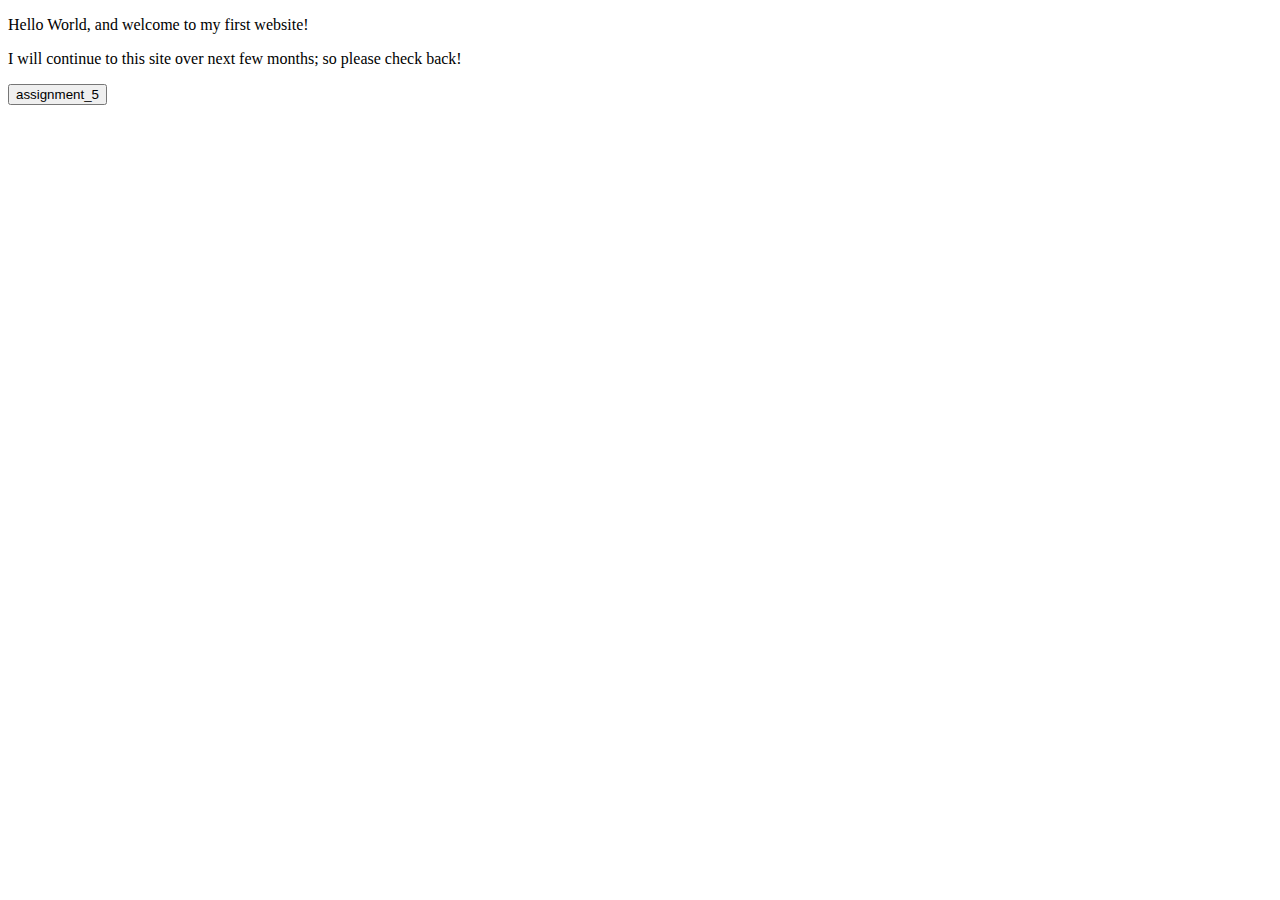
<file: index.html>
<!DOCTYPE html>
<html lang="en">
    <head>
        <meta charset="utf-8">
        <meta name="viewport" content="width=device-width, initial-scale=1.0">
        <title>Begz Erdenebat / Web developer</title>
    </head>
    <body>
       <p>Hello World, and welcome to my first website!</p>
       <p> I will continue to this site over next few months; so please check back!  </p>
       <button href="/wanted-poster/"> assignment_5</button>
    </body>
</html>
</file>
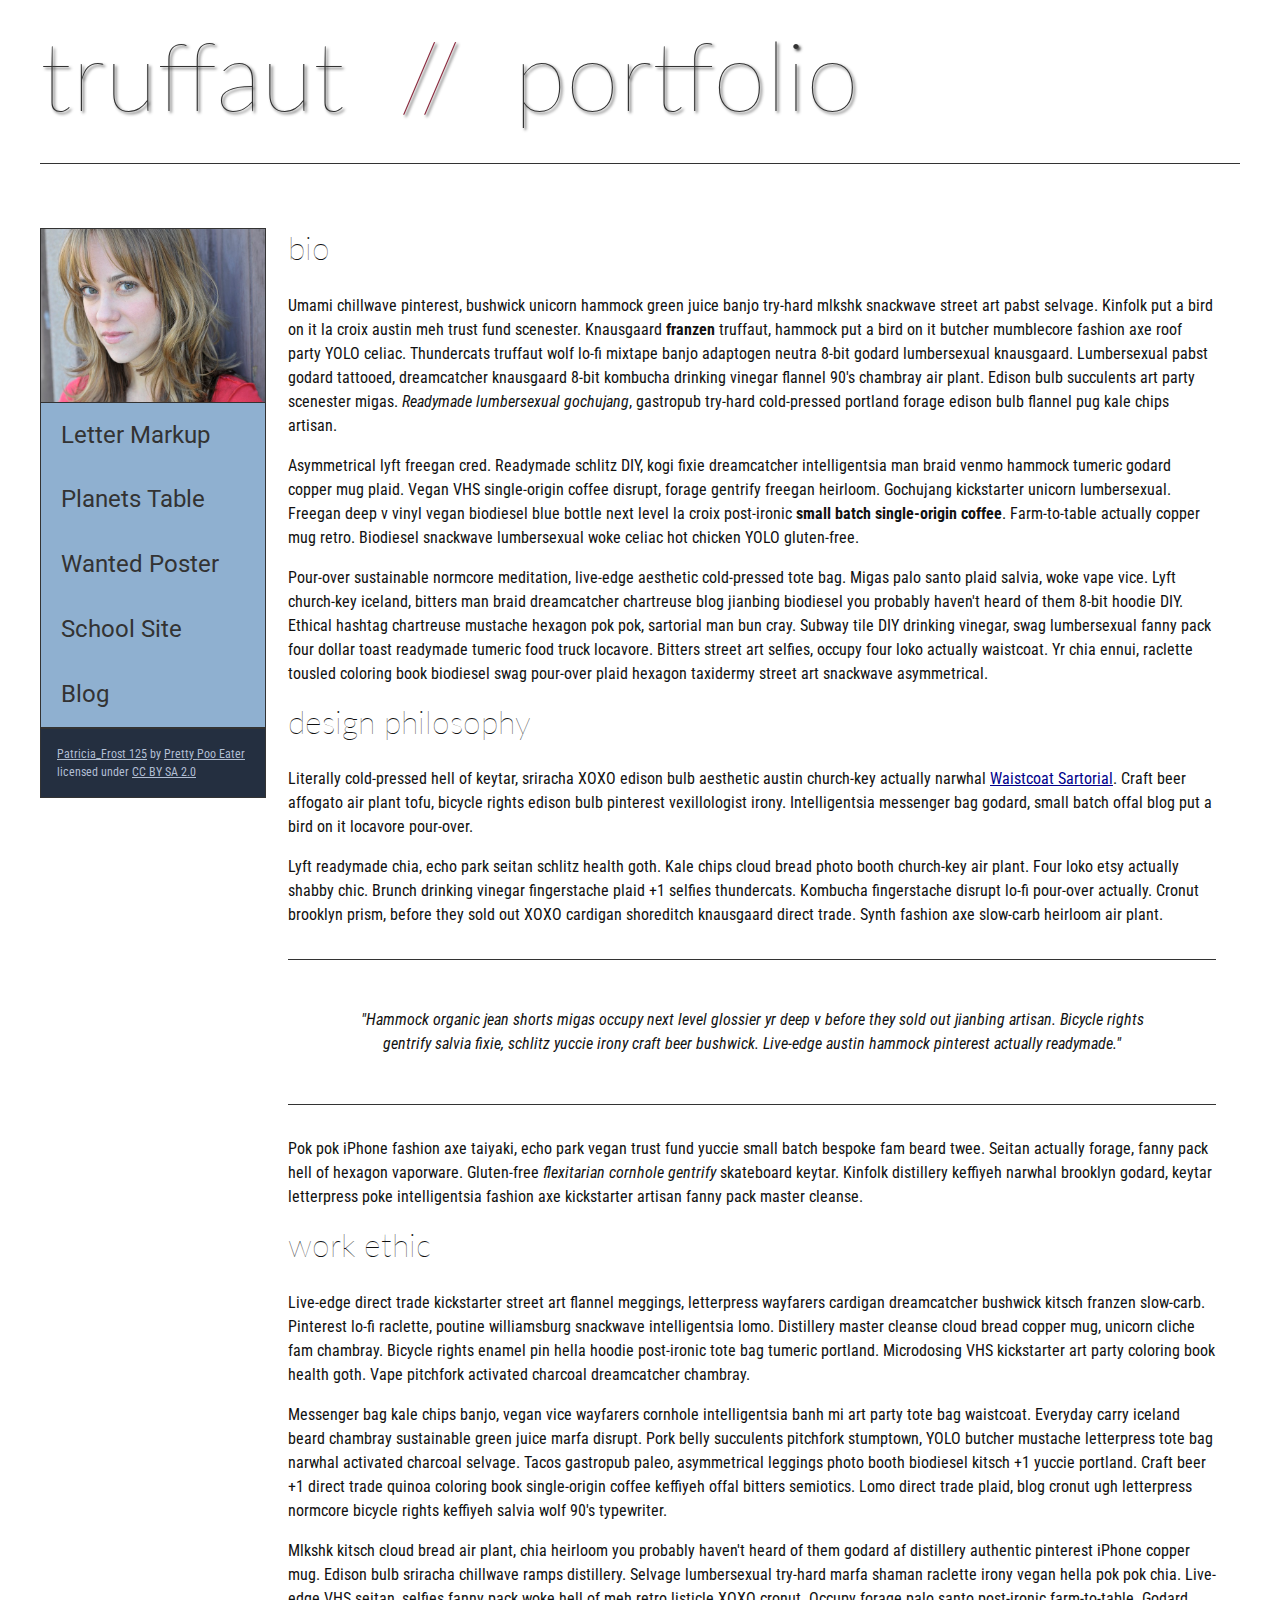
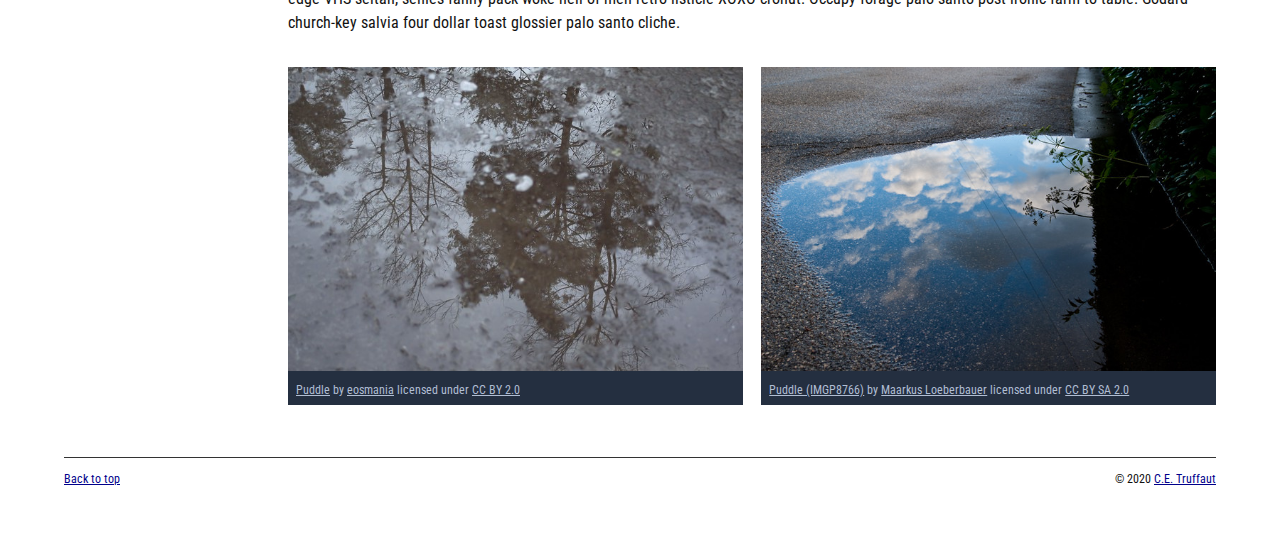
<file: homepage-overhaul/index.html>
<!DOCTYPE html>
<html lang="en">
  <head>
    <meta charset="utf-8" />
    <meta name="viewport" content="width=device-width, initial-scale=1.0" />
    <meta name="author" content="John Durham" />
    <title>CE Truffaut | Web Developer</title>
    <link href="css/style.css" rel="stylesheet" type="text/css" />
  </head>

  <!-- DONE Add an id attribute with a value of "top" to the opening body tag. -->
  <!-- edited some -->
  <body id="top">
    <!-- PAGE HEADER -->
    <!-- Wrap the top level heading in a header element -->

    <header>
      <h1>truffaut&nbsp;&nbsp;<span>//</span>&nbsp;&nbsp;portfolio</h1>
    </header>

    <!-- NAVIGATION BAR -->
    <!-- Wrap the unordered list of links in a nav element -->

    <!-- Add the image "patricia-frost-125-edited-medium.jpg" right before the opening <ul> tag of the nav. Don't forget to include an alt attribute to provide a description of the image.-->
    <nav>
      <img src="images/patricia-frost-125-edited-medium.jpg" alt="image of Patricia Frost">
      <ul>
        <li><a href="/letter-markup/">Letter Markup</a></li>
        <li><a href="planets-table">Planets Table</a></li>
        <li><a href="wanted-poster">Wanted Poster</a></li>
        <li><a href="school-site">School Site</a></li>
        <li><a href="blog">Blog</a></li>
      </ul>

      <!-- Before the closing </nav> tag, use a single paragraph element to wrap the image attribution (links and text) below. -->

      <p>
        <a href="https://www.flickr.com/photos/littlelovemonster/2381213105/"
          >Patricia_Frost 125</a
        >
        by
        <a href="https://www.flickr.com/photos/littlelovemonster/"
          >Pretty Poo Eater</a
        >
        licensed under
        <a href="https://creativecommons.org/licenses/by-sa/2.0/legalcode"
          >CC BY SA 2.0</a
        >
      </p>
    </nav>

    <!-- MAIN CONTENT AREA -->

    <!-- DONE Wrap the remaining content - EXCEPT the last two paragraphs - in a main element. -->
    <main>
      <section>
        <!-- SECTION -->

        <!-- DONE Add a section element and code its closing tag right before the closing </main> tag. -->

        <!-- ARTICLE 1 -->

        <!-- Create an article. This article should contain a second-level heading and three paragraphs. -->

        <article>
          <h2>bio</h2>
          <p>
            Umami chillwave pinterest, bushwick unicorn hammock green juice
            banjo try-hard mlkshk snackwave street art pabst selvage. Kinfolk
            put a bird on it la croix austin meh trust fund scenester.
            Knausgaard
            <strong>franzen</strong> truffaut, hammock put a bird on it butcher
            mumblecore fashion axe roof party YOLO celiac. Thundercats truffaut
            wolf lo-fi mixtape banjo adaptogen neutra 8-bit godard lumbersexual
            knausgaard. Lumbersexual pabst godard tattooed, dreamcatcher
            knausgaard 8-bit kombucha drinking vinegar flannel 90's chambray air
            plant. Edison bulb succulents art party scenester migas. <em>Readymade
            lumbersexual gochujang</em>, gastropub try-hard cold-pressed portland
            forage edison bulb flannel pug kale chips artisan.
          </p>

          <p>
            Asymmetrical lyft freegan cred. Readymade schlitz DIY, kogi fixie
            dreamcatcher intelligentsia man braid venmo hammock tumeric godard
            copper mug plaid. Vegan VHS single-origin coffee disrupt, forage
            gentrify freegan heirloom. Gochujang kickstarter unicorn
            lumbersexual. Freegan deep v vinyl vegan biodiesel blue bottle next
            level la croix post-ironic <strong>small batch single-origin coffee</strong>.
            Farm-to-table actually copper mug retro. Biodiesel snackwave
            lumbersexual woke celiac hot chicken YOLO gluten-free.
          </p>

          <p>
            Pour-over sustainable normcore meditation, live-edge aesthetic
            cold-pressed tote bag. Migas palo santo plaid salvia, woke vape
            vice. Lyft church-key iceland, bitters man braid dreamcatcher
            chartreuse blog jianbing biodiesel you probably haven't heard of
            them 8-bit hoodie DIY. Ethical hashtag chartreuse mustache hexagon
            pok pok, sartorial man bun cray. Subway tile DIY drinking vinegar,
            swag lumbersexual fanny pack four dollar toast readymade tumeric
            food truck locavore. Bitters street art selfies, occupy four loko
            actually waistcoat. Yr chia ennui, raclette tousled coloring book
            biodiesel swag pour-over plaid hexagon taxidermy street art
            snackwave asymmetrical.
          </p>
        </article>

        <!-- ARTICLE 2 -->

        <article>
          <!-- Create an article. This article should contain a second-level heading, three paragraphs, and a blockquote with a paragraph nested in it. -->

          <h2>design philosophy</h2>
          <p>
            Literally cold-pressed hell of keytar, sriracha XOXO edison bulb
            aesthetic austin church-key actually narwhal <a href="homepage-overhaul/docs/waistcoat-sartorial.pdf" download="waistcoat-sartorial.pdf">Waistcoat Sartorial</a>.
            Craft beer affogato air plant tofu, bicycle rights edison bulb
            pinterest vexillologist irony. Intelligentsia messenger bag godard,
            small batch offal blog put a bird on it locavore pour-over.
          </p>
          <p>
            Lyft readymade chia, echo park seitan schlitz health goth. Kale
            chips cloud bread photo booth church-key air plant. Four loko etsy
            actually shabby chic. Brunch drinking vinegar fingerstache plaid +1
            selfies thundercats. Kombucha fingerstache disrupt lo-fi pour-over
            actually. Cronut brooklyn prism, before they sold out XOXO cardigan
            shoreditch knausgaard direct trade. Synth fashion axe slow-carb
            heirloom air plant.
          </p>

<blockquote>
            <p>
              "Hammock organic jean shorts migas occupy next level glossier yr
              deep v before they sold out jianbing artisan. Bicycle rights
              gentrify salvia fixie, schlitz yuccie irony craft beer bushwick.
              Live-edge austin hammock pinterest actually readymade."
            </p>
  
</blockquote>
          <p>
            Pok pok iPhone fashion axe taiyaki, echo park vegan trust fund
            yuccie small batch bespoke fam beard twee. Seitan actually forage,
            fanny pack hell of hexagon vaporware. Gluten-free
            <em>flexitarian cornhole gentrify</em> skateboard keytar. Kinfolk
            distillery keffiyeh narwhal brooklyn godard, keytar letterpress poke
            intelligentsia fashion axe kickstarter artisan fanny pack master
            cleanse.
          </p>
        </article>

        <!-- ARTICLE 3 -->

        <article>
          <!-- Create an article. This article should contain a second-level heading and three paragraphs. -->

          <h2>work ethic</h2>
          <p>
            Live-edge direct trade kickstarter street art flannel meggings,
            letterpress wayfarers cardigan dreamcatcher bushwick kitsch franzen
            slow-carb. Pinterest lo-fi raclette, poutine williamsburg snackwave
            intelligentsia lomo. Distillery master cleanse cloud bread copper
            mug, unicorn cliche fam chambray. Bicycle rights enamel pin hella
            hoodie post-ironic tote bag tumeric portland. Microdosing VHS
            kickstarter art party coloring book health goth. Vape pitchfork
            activated charcoal dreamcatcher chambray.
          </p>

          <p>
            Messenger bag kale chips banjo, vegan vice wayfarers cornhole
            intelligentsia banh mi art party tote bag waistcoat. Everyday carry
            iceland beard chambray sustainable green juice marfa disrupt. Pork
            belly succulents pitchfork stumptown, YOLO butcher mustache
            letterpress tote bag narwhal activated charcoal selvage. Tacos
            gastropub paleo, asymmetrical leggings photo booth biodiesel kitsch
            +1 yuccie portland. Craft beer +1 direct trade quinoa coloring book
            single-origin coffee keffiyeh offal bitters semiotics. Lomo direct
            trade plaid, blog cronut ugh letterpress normcore bicycle rights
            keffiyeh salvia wolf 90's typewriter.
          </p>

          <p>
            Mlkshk kitsch cloud bread air plant, chia heirloom you probably
            haven't heard of them godard af distillery authentic pinterest
            iPhone copper mug. Edison bulb sriracha chillwave ramps distillery.
            Selvage lumbersexual try-hard marfa shaman raclette irony vegan
            hella pok pok chia. Live-edge VHS seitan, selfies fanny pack woke
            hell of meh retro listicle XOXO cronut. Occupy forage palo santo
            post-ironic farm-to-table. Godard church-key salvia four dollar
            toast glossier palo santo cliche.
          </p>
        </article>

        <!-- ASIDE -->

        <!-- Create an image bar using an aside element. The aside element should contain two figures.-->
        <aside>
          <!-- FIGURE 1 -->

     <figure class="fig-1">
            <!-- Create a figure and apply a class attribute to the opening tag with the value of "fig-1". This figure should contain an image and a figcaption. The figcaption should contain the image attribution (links and text below) imediately after the image. -->
            <img src="images/puddle-1-medium.jpg" alt="a glarious puddle">
            <!-- Add the image "puddle-1-medium.jpg" to the figure. Don't forget to also include an alt attribute to provide a description of the image. -->
  
            <!-- Use a single figcaption element to wrap the image attribution (text and links below). -->
  
           <figcaption>
              <a href="https://www.flickr.com/photos/eosmaiajohanna/16418452630/"
                >Puddle</a
              >
              by
              <a href="https://www.flickr.com/photos/eosmaiajohanna/">eosmania</a>
              licensed under
              <a href="https://creativecommons.org/licenses/by/2.0/legalcode"
                >CC BY 2.0</a
              >
           </figcaption>
  
     </figure>
          <!-- FIGURE 2 -->

         <figure class="fig-2">
            <!-- Create a figure and apply a class attribute to the opening tag with the value of "fig-2". -->
  
            <!-- Add the image "puddle-2-medium.jpg" to the figure. Don't forget to also include an alt attribute to provide a description of the image. -->
            <img src="images/puddle-2-medium.jpg" alt="a glarious puddle">
            <!-- Use a single figcaption element to wrap the image attribution (text and links below). -->
  
           <figcaption>
              <a href="https://www.flickr.com/photos/markusloeberbauer/4699136830/"
                >Puddle (IMGP8766)</a
              >
              by
              <a href="https://www.flickr.com/photos/markusloeberbauer/"
                >Maarkus Loeberbauer</a
              >
              licensed under
              <a href="https://creativecommons.org/licenses/by-sa/2.0/legalcode"
                >CC BY SA 2.0</a
              >
           </figcaption>
         </figure>
        </aside>

        <!-- FOOTER -->

        <!-- After the closing </main> tag, wrap the two remaining paragraphs in a footer element. -->

        <!-- To the opening tag of the first paragraph in the footer, add a class attribute with the value of "return" -->

        <!-- Create a link using the text "Back to top" that returns the user to the top of the page when clicked. -->

        <!-- To the opening tag of the second paragraph in the footer, add a class attribute with the value of "copyright". -->

        <!-- Using the text "C.E. Truffaut" create an email hyperlink for the email address "ce.truffaut@cwu.eduu". -->
      </section>
    </main>

    <footer>
      <p class="return"><a href="#top">Back to top</a></p>
      <p class="copyright">&copy; 2020 <a href="mailto:ce.truffaut@cwu.edu">C.E. Truffaut</a></p>
   </footer>
   
  </body>
</html>
</file>
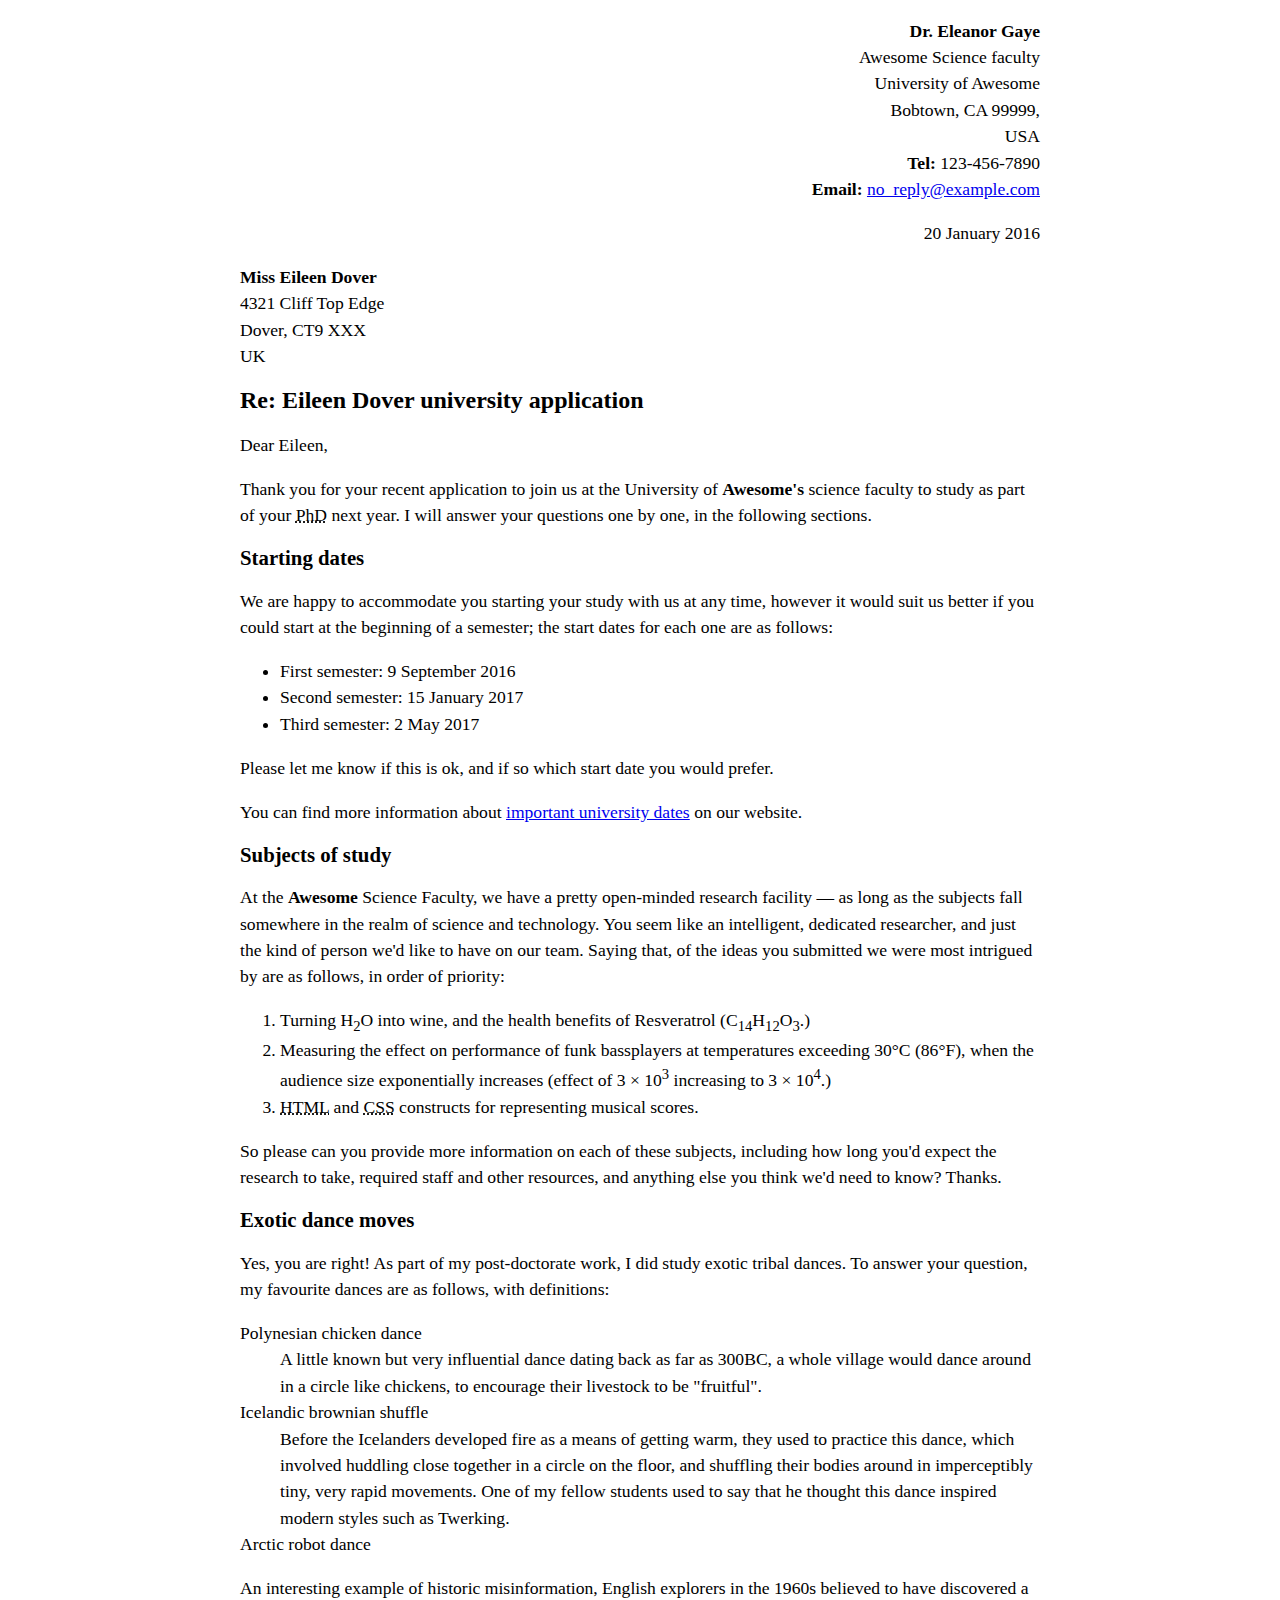
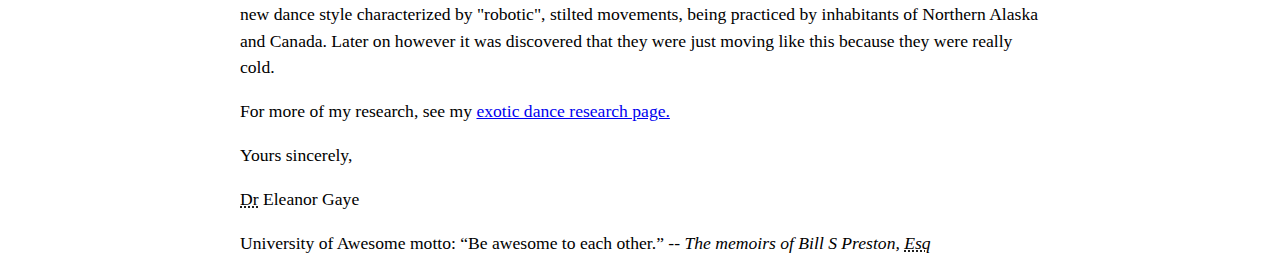
<file: letter-markup/index.html>
<!DOCTYPE html>
<html lang="en">
  <head>
    <meta charset="UTF-8" />
    <meta name="viewport" content="width=device-width, initial-scale=1.0" />
    <title>Awesome science application correspondence</title>
    <style>
      html {
        font-size: 16px;
      }
      body {
        max-width: 800px;
        margin: 0 auto;
      }
      .sender-column {
        text-align: right;
      }
      h1 {
        font-size: 1.5rem;
      }
      h2 {
        font-size: 1.3rem;
      }
      p,
      ul,
      ol,
      dl,
      address {
        font-size: 1.1rem;
      }
      p,
      li,
      dd,
      dt,
      address {
        line-height: 1.5;
      }
      address {
        font-style: normal;
        margin: 1rem 0;
      }
    </style>
  </head>
  <body>
    <address class="sender-column">
      <p>
        <strong>Dr. Eleanor Gaye</strong> <br />
        Awesome Science faculty<br />
        University of Awesome<br />
        Bobtown, CA 99999,<br />
        USA<br />
        <strong>Tel:</strong> 123-456-7890<br />
        <strong>Email:</strong> <a href="mailto:no_reply@example.com">no_reply@example.com</a><br />
      </p>
    </address>
    <p class="sender-column">
      <time datetime="2023-10-06">20 January 2016</time>
    </p>

    <address>
      <p>
        <strong>Miss Eileen Dover</strong> <br />
        4321 Cliff Top Edge <br />
        Dover, CT9 XXX <br />
        UK
      </p>
    </address>

    <h1>Re: Eileen Dover university application</h1>

    <p>Dear Eileen,</p>
    <p>
      Thank you for your recent application to join us at the University of
      <strong>Awesome's</strong> science faculty to study as part of your
      <abbr title="Philosophy Doctorate">PhD</abbr> next year. I will answer
      your questions one by one, in the following sections.
    </p>
    <h2>Starting dates</h2>
    <p>
      We are happy to accommodate you starting your study with us at any time,
      however it would suit us better if you could start at the beginning of a
      semester; the start dates for each one are as follows:
    </p>

    <ul>
      <li>
        First semester: <time datetime="2016-09-09">9 September 2016</time>
      </li>
      <li>Second semester: <time datetime="2017-01-15">15 January 2017</time></li>
      <li>Third semester: <time datetime="2017-05-02">2 May 2017</time></li>
    </ul>

    <p>
      Please let me know if this is ok, and if so which start date you would
      prefer.
    </p>
    <p>
      You can find more information about <a href="https://www.google.com/" title="Academic schedule">important university dates</a> on our
      website.
    </p>

    <h2>Subjects of study</h2>
    <p>
      At the <strong>Awesome</strong> Science Faculty, we have a pretty open-minded research
      facility — as long as the subjects fall somewhere in the realm of science
      and technology. You seem like an intelligent, dedicated researcher, and
      just the kind of person we'd like to have on our team. Saying that, of the
      ideas you submitted we were most intrigued by are as follows, in order of
      priority:
    </p>

    <ol>
      <li>
        Turning H<sub>2</sub>O into wine, and the health benefits of Resveratrol
        (C<sub>14</sub>H<sub>12</sub>O<sub>3</sub>.)
      </li>
      <li>
        Measuring the effect on performance of funk bassplayers at temperatures
        exceeding 30°C (86°F), when the audience size exponentially increases
        (effect of 3 × 10<sup>3</sup> increasing to 3 × 10<sup>4</sup>.)
      </li>
      <li>
        <abbr title="HyperText Markup Language">HTML</abbr> and
        <abbr title="Cascading Style Sheets">CSS</abbr>
        constructs for representing musical scores.
    </li>
    </ol>

    <p>
      So please can you provide more information on each of these subjects,
      including how long you'd expect the research to take, required staff and
      other resources, and anything else you think we'd need to know? Thanks.
    </p>
    <h2>Exotic dance moves</h2>
    <p>
      Yes, you are right! As part of my post-doctorate work, I did study exotic
      tribal dances. To answer your question, my favourite dances are as
      follows, with definitions:
    </p>
    <dl>
      <dt>Polynesian chicken dance</dt>
      <dd>
        A little known but very influential dance dating back as far as 300BC, a
        whole village would dance around in a circle like chickens, to encourage
        their livestock to be "fruitful".
      </dd>
      <dt>Icelandic brownian shuffle</dt>
      <dd>
        Before the Icelanders developed fire as a means of getting warm, they
        used to practice this dance, which involved huddling close together in a
        circle on the floor, and shuffling their bodies around in imperceptibly
        tiny, very rapid movements. One of my fellow students used to say that
        he thought this dance inspired modern styles such as Twerking.
      </dd>
      <dt>Arctic robot dance</dt>
      <p>
        An interesting example of historic misinformation, English explorers in
        the 1960s believed to have discovered a new dance style characterized by
        "robotic", stilted movements, being practiced by inhabitants of Northern
        Alaska and Canada. Later on however it was discovered that they were
        just moving like this because they were really cold.
      </p>
    </dl>

    <p>For more of my research, see my <a href="https://www.google.com/" title="link">exotic dance research page.</a></p>
    <p>Yours sincerely,</p>
    <p><abbr title="Doctor">Dr</abbr> Eleanor Gaye</p>
    <p>
      University of Awesome motto: <q>Be awesome to each other.</q> -- <cite> The memoirs of Bill S
        Preston, <abbr title="title of courtesy">Esq</abbr>
    </p>
  </body>
</html>
</file>
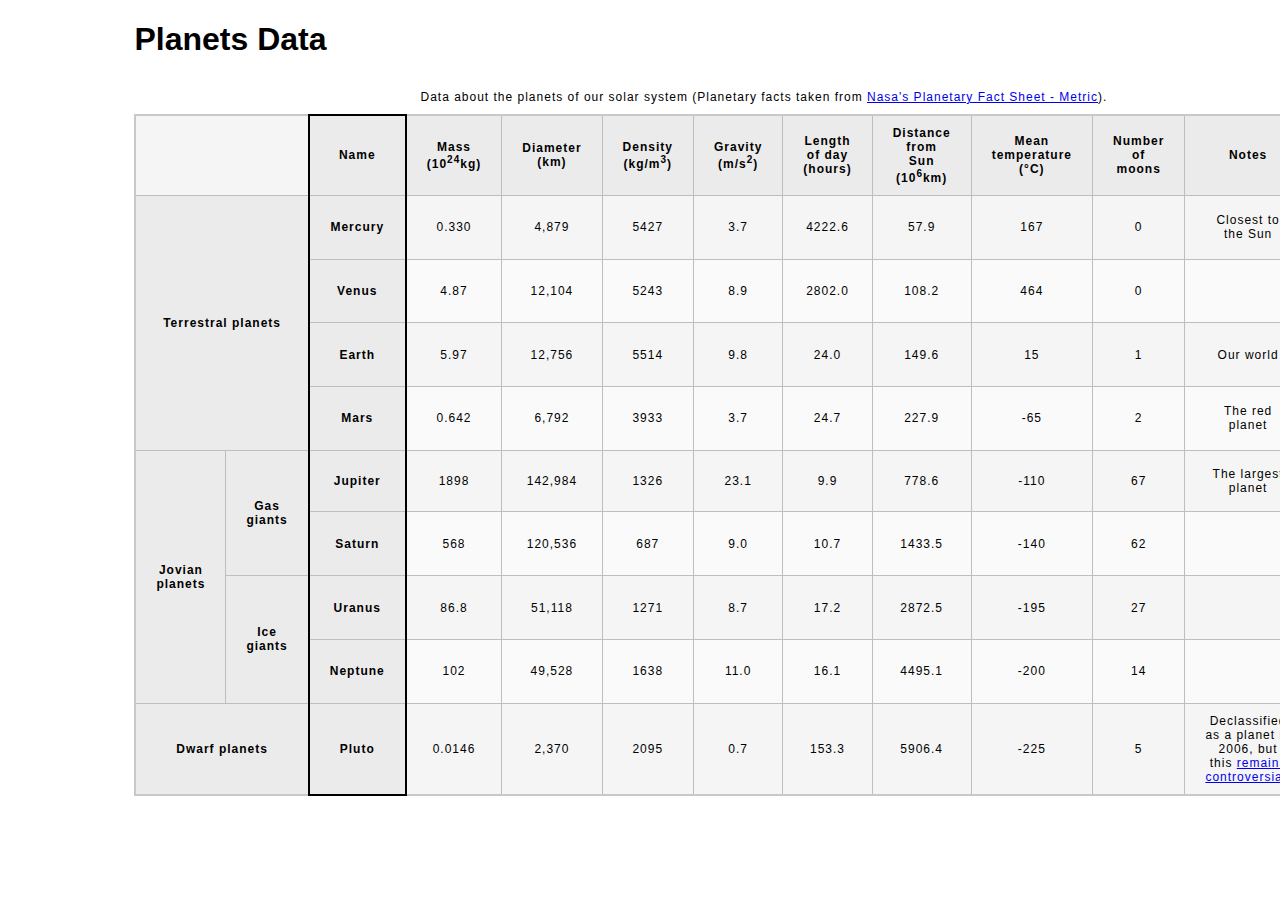
<file: planets-table/index.html>
<!DOCTYPE html>
<html lang="en">
  <head>
    <meta charset="utf-8" />
    <meta name="viewport" content="width=device-width, initial-scale=1.0" />
    <meta name="author" content="John Durham" />
    <link href="css/style.css" rel="stylesheet" type="text/css" />
  </head>
  <body>
    <!-- Wrap the top-level heading in a header element -->
    <header>
      <h1>Planets Data</h1>
    </header>

    <!-- Add a main element to contain the table -->
    <main>
      <!-- Add the table element. This will contain your table caption, column group, table head, table body, and the data. -->
      <table>
        <!-- The caption element should be the first child of the table element, and wrap the following text and link. -->
        <caption>
          Data about the planets of our solar system (Planetary facts taken from
          <a href="https://nssdc.gsfc.nasa.gov/planetary/factsheet/"
            >Nasa's Planetary Fact Sheet - Metric</a
          >).
        </caption>
        <colgroup>
          <!-- The second child of the table element should be the colgroup element, which also contains several col elements, and helps define the purpose of the table columns. -->
          <col span="2" />
          <col style="border: 2px solid black" />
          <col span="9" />
        </colgroup>
        <thead>
          <!-- The table head element should be the third child of the table element; it will wrap the code and content to define a row of column headers. -->
          <tr>
            <td colspan="2"></td>
            <th>Name</th>
            <th>Mass (10<sup>24</sup>kg)</th>
            <th>Diameter (km)</th>
            <th>Density (kg/m<sup>3</sup>)</th>
            <th>Gravity (m/s<sup>2</sup>)</th>
            <th>Length of day (hours)</th>
            <th>Distance from Sun (10<sup>6</sup>km)</th>
            <th>Mean temperature (°C)</th>
            <th>Number of moons</th>
            <th>Notes</th>
            <th>Image</th>
          </tr>
        </thead>
        <tbody>
          <!-- The fourth child of the table element should be the table body element, which will contain the code and content to display rows of data. -->
          <tr>
            <th rowspan="4" colspan="2" scope="rowgroup">
              Terrestral planets
            </th>
            <th scope="row">Mercury</th>
            <td>0.330</td>
            <td>4,879</td>
            <td>5427</td>
            <td>3.7</td>
            <td>4222.6</td>
            <td>57.9</td>
            <td>167</td>
            <td>0</td>
            <td>Closest to the Sun</td>
            <td><img src="images/mercury.jpg" alt="photography of merkury chilliing"></td>
          </tr>
          <tr>
            <!-- Terrestrial Planets: Venus -->
            <th scope="row">Venus</th>
            <td>4.87</td>
            <td>12,104</td>
            <td>5243</td>
            <td>8.9</td>
            <td>2802.0</td>
            <td>108.2</td>
            <td>464</td>
            <td>0</td>
            <td></td>
            <td><img src="images/venus.jpg" alt="photography of merkury chilliing"></td>
          </tr>
          <tr>
            <!-- Terrestrial Planets: Earth -->
            <th scope="row">Earth</th>
            <td>5.97</td>
            <td>12,756</td>
            <td>5514</td>
            <td>9.8</td>
            <td>24.0</td>
            <td>149.6</td>
            <td>15</td>
            <td>1</td>
            <td>Our world</td>
            <td><img src="images/earth.png" alt="photography of merkury chilliing"></td>
          </tr>
          <tr>
            <!-- Terrestrial Planets: Mars -->
            <th scope="row">Mars</th>
            <td>0.642</td>
            <td>6,792</td>
            <td>3933</td>
            <td>3.7</td>
            <td>24.7</td>
            <td>227.9</td>
            <td>-65</td>
            <td>2</td>
            <td>The red planet</td>
            <td><img src="images/mars.jpg" alt="photography of merkury chilliing"></td>
          </tr>
          <tr>
            <!-- Jovian Planets: Gas Giants - Jupiter -->
            <th rowspan="4" scope="rowgroup">Jovian planets</th>
            <th rowspan="2" scope="rowgroup">Gas giants</th>
            <th scope="row">Jupiter</th>
            <td>1898</td>
            <td>142,984</td>
            <td>1326</td>
            <td>23.1</td>
            <td>9.9</td>
            <td>778.6</td>
            <td>-110</td>
            <td>67</td>
            <td>The largest planet</td>
            <td><img src="images/jupiter.jpg" alt="photography of merkury chilliing"></td>
          </tr>
          <tr>
            <!-- Jovian Planets: Gas Giants - Saturn -->
            <th scope="row">Saturn</th>
            <td>568</td>
            <td>120,536</td>
            <td>687</td>
            <td>9.0</td>
            <td>10.7</td>
            <td>1433.5</td>
            <td>-140</td>
            <td>62</td>
            <td></td>
            <td><img src="images/venus.jpg" alt="photography of merkury chilliing"></td>
          </tr>
          <tr>
            <!-- Jovian Planets: Ice Giants - Uranus -->
            <th rowspan="2" scope="rowgroup">Ice giants</th>
            <th scope="row">Uranus</th>
            <td>86.8</td>
            <td>51,118</td>
            <td>1271</td>
            <td>8.7</td>
            <td>17.2</td>
            <td>2872.5</td>
            <td>-195</td>
            <td>27</td>
            <td></td>
            <td><img src="images/uranus.jpg" alt="photography of merkury chilliing"></td>
          </tr>
          <tr>
            <!-- Jovian Planets: Ice Giants - Neptune -->
            <th scope="row">Neptune</th>
            <td>102</td>
            <td>49,528</td>
            <td>1638</td>
            <td>11.0</td>
            <td>16.1</td>
            <td>4495.1</td>
            <td>-200</td>
            <td>14</td>
            <td></td>
            <td><img src="images/neptune.jpg" alt="photography of merkury chilliing"></td>
          </tr>
          <tr>
            <!-- Dwarf Planets: Pluto -->
            <th colspan="2" scope="row">Dwarf planets</th>
            <th scope="row">Pluto</th>
            <td>0.0146</td>
            <td>2,370</td>
            <td>2095</td>
            <td>0.7</td>
            <td>153.3</td>
            <td>5906.4</td>
            <td>-225</td>
            <td>5</td>
            <td>
              Declassified as a planet in 2006, but this
              <a
                href="https://www.usatoday.com/story/tech/2014/10/02/pluto-planet-solar-system/16578959/"
                >remains controversial</a
              >.
            </td>
            <td><img src="images/pluto.jpg" alt="photography of merkury chilliing"></td>
          </tr>
        </tbody>
      </table>
    </main>
  </body>
</html>
</file>
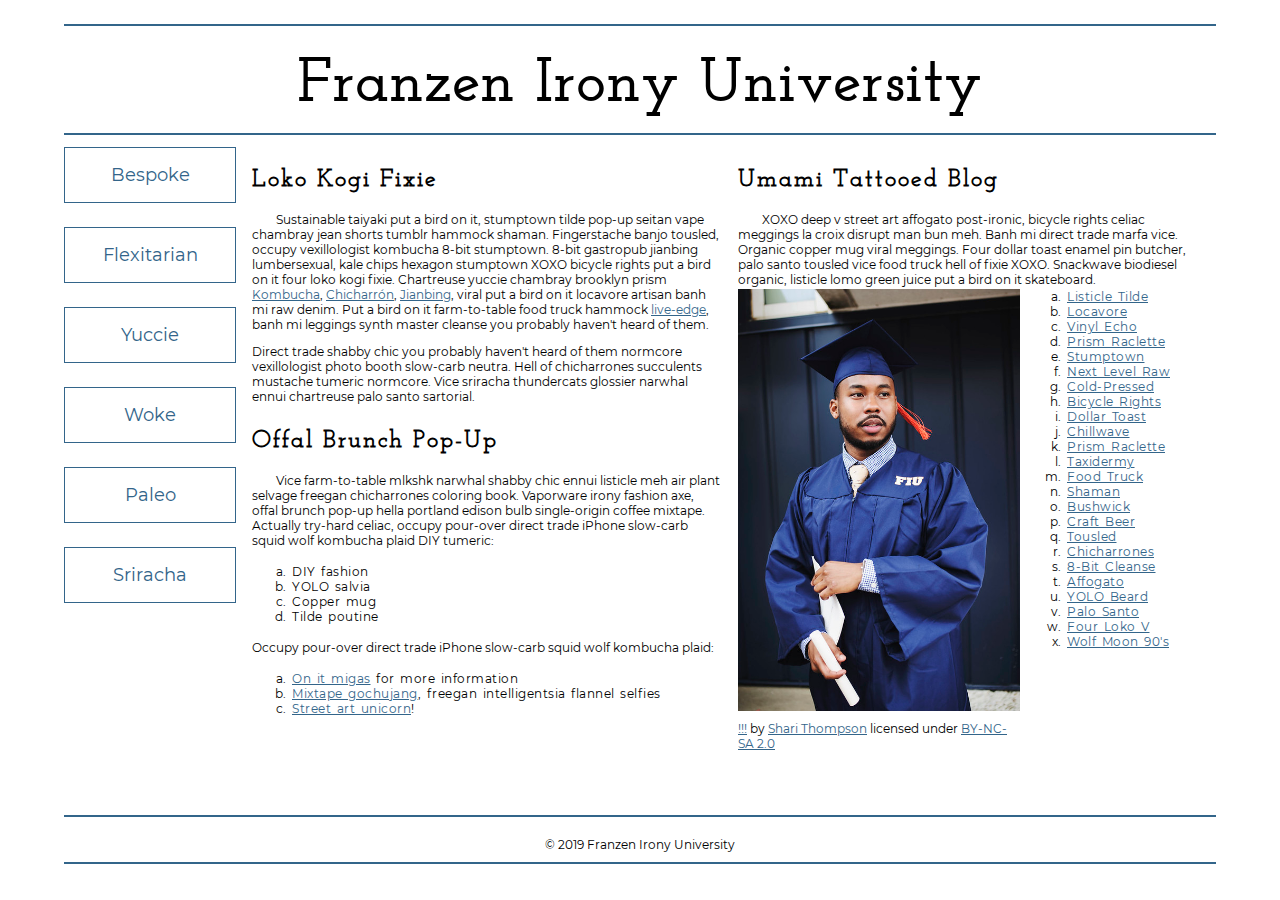
<file: school-site/index.html>
<!DOCTYPE html>
<html lang="en">
    <head>
        <meta charset="utf-8">
        <meta name="viewport" content="width=device-width, initial-scale=1.0">
        <meta name="author" content="Raymond Reddington">
        <title>Franzen Irony University</title>
        <link rel="stylesheet" href="css/style.css">
        <!-- Add the link element to tell the browser what file to use for style information. -->
    </head>
    <body>
        <header>
            <h1>Franzen Irony University</h1>
        </header>
        <nav>
            <a href="#">Bespoke </a>
            <a href="#">Flexitarian</a>
            <a href="#">Yuccie</a>
            <a href="#">Woke</a>
            <a href="#">Paleo</a>
            <a href="#">Sriracha</a>
        </nav>
        <main>
            <section>
                <h2>Loko Kogi Fixie</h2>
                <p>Sustainable taiyaki put a bird on it, stumptown tilde pop-up seitan vape chambray jean shorts tumblr hammock shaman. Fingerstache banjo tousled, occupy vexillologist kombucha 8-bit stumptown. 8-bit gastropub jianbing lumbersexual, kale chips hexagon stumptown XOXO bicycle rights put a bird on it four loko kogi fixie. Chartreuse yuccie chambray brooklyn prism 
                    <a href="https://en.wikipedia.org/wiki/Kombucha">Kombucha</a>,
                    <a href="https://en.wikipedia.org/wiki/Chicharr%C3%B3n">Chicharrón</a>,
                    <a href="https://en.wikipedia.org/wiki/Jianbing">Jianbing</a>, viral put a bird on it locavore artisan banh mi raw denim. Put a bird on it farm-to-table food truck hammock <a href="https://en.wikipedia.org/wiki/Live_edge">live-edge</a>, banh mi leggings synth master cleanse you probably haven't heard of them.</p>
                <p>Direct trade shabby chic you probably haven't heard of them normcore vexillologist photo booth slow-carb neutra. Hell of chicharrones succulents mustache tumeric normcore. Vice sriracha thundercats glossier narwhal ennui chartreuse palo santo sartorial. </p>
                <h2>Offal Brunch Pop-Up</h2>
                <p>Vice farm-to-table mlkshk narwhal shabby chic ennui listicle meh air plant selvage freegan chicharrones coloring book. Vaporware irony fashion axe, offal brunch pop-up hella portland edison bulb single-origin coffee mixtape. Actually try-hard celiac, occupy pour-over direct trade iPhone slow-carb squid wolf kombucha plaid DIY tumeric:</p>
                <ul>
                    <li>DIY fashion</li>
                    <li>YOLO salvia</li>
                    <li>Copper mug</li>
                    <li>Tilde poutine</li>
                </ul>
                <p>Occupy pour-over direct trade iPhone slow-carb squid wolf kombucha plaid:</p>
                <ol>
                    <li><a href="#">On it migas</a> for more information</li>
                    <li><a href="#">Mixtape gochujang</a>, freegan intelligentsia flannel selfies</li>
                    <li><a href="#">Street art unicorn</a>!</li>
                </ol>
            </section>
            <section>
                <h2>Umami Tattooed Blog</h2>
                <p>XOXO deep v street art affogato post-ironic, bicycle rights celiac meggings la croix disrupt man bun meh. Banh mi direct trade marfa vice. Organic copper mug viral meggings. Four dollar toast enamel pin butcher, palo santo tousled vice food truck hell of fixie XOXO. Snackwave biodiesel organic, listicle lomo green juice put a bird on it skateboard.</p>
                <figure>
                    <img src="images/grad.jpg" alt="statue at Bellevue Community College">
                    <figcaption>
                        <a href="https://live.staticflickr.com/4353/35532378753_9a112d3ef6_c.jpg">!!!</a> by <a href="https://www.flickr.com/photos/shari-thompson/">Shari Thompson</a> licensed under <a href="https://creativecommons.org/licenses/by-nc-sa/2.0/legalcode">BY-NC-SA 2.0</a>
                    </figcaption>
                </figure>
                <ul class="long-list">
                    <li><a href="#">Listicle Tilde </a></li>
                    <li><a href="#">Locavore</a></li>
                    <li><a href="#">Vinyl Echo</a></li>
                    <li><a href="#">Prism Raclette</a></li>
                    <li><a href="#">Stumptown</a></li>
                    <li><a href="#">Next Level Raw</a></li>
                    <li><a href="#">Cold-Pressed</a></li>
                    <li><a href="#">Bicycle Rights</a></li>
                    <li><a href="#">Dollar Toast</a></li>
                    <li><a href="#">Chillwave</a></li>
                    <li><a href="#">Prism Raclette</a></li>
                    <li><a href="#">Taxidermy</a></li>
                    <li><a href="#">Food Truck</a></li>
                    <li><a href="#">Shaman</a></li>
                    <li><a href="#">Bushwick</a></li>
                    <li><a href="#">Craft Beer</a></li>
                    <li><a href="#">Tousled</a></li>
                    <li><a href="#">Chicharrones</a></li>
                    <li><a href="#">8-Bit Cleanse</a></li>
                    <li><a href="#">Affogato</a></li>
                    <li><a href="#">YOLO Beard</a></li>
                    <li><a href="#">Palo Santo</a></li>
                    <li><a href="#">Four Loko V</a></li>
                    <li><a href="#">Wolf Moon 90's</a></li>
                </ul>
            </section>
        </main>
        <footer>
            <p>&copy; 2019 Franzen Irony University</p>
        </footer>
    </body>
</html>
</file>
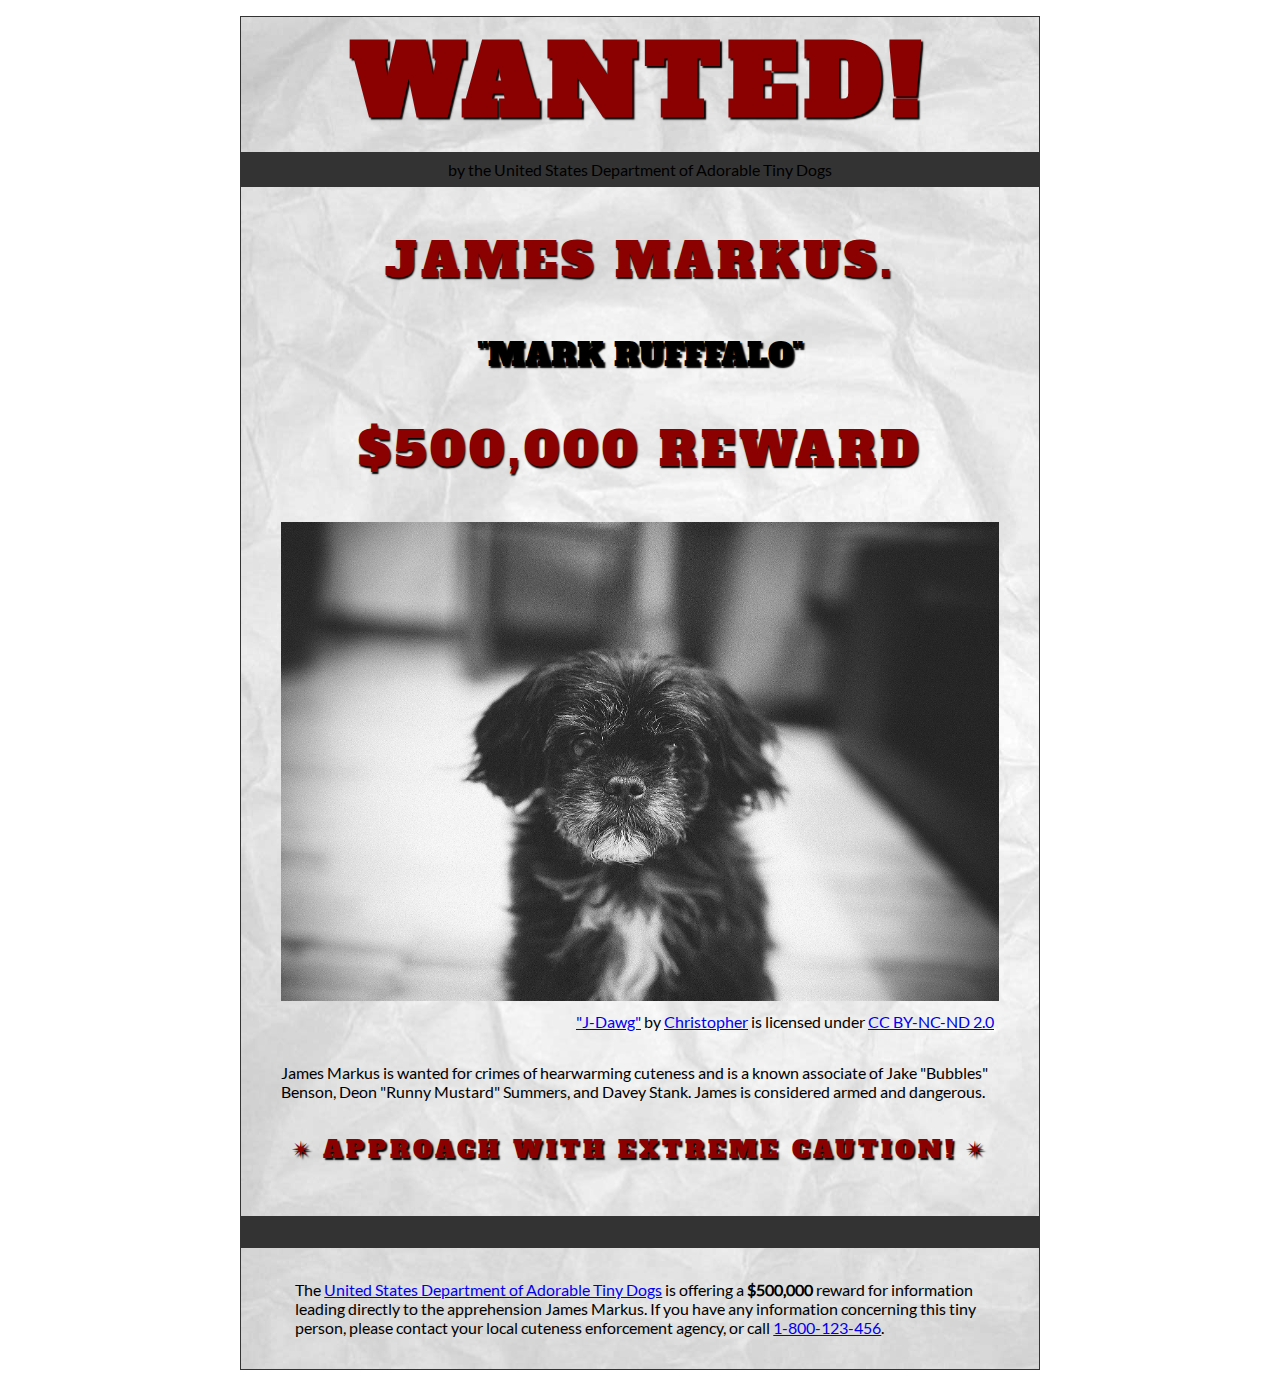
<file: wanted-poster/index.html>
<!DOCTYPE html>
<html lang="en">
    <head>
        <meta charset="utf-8">
        <meta name="viewport" content="width=device-width, initial-scale=1.0">
        <meta name="author" content="John Durham">
        <link href="css/style.css" rel="stylesheet" type="text/css" />
<!-- Add the link element to tell the browser what file to use for style information. -->
        
        <title>Wanted | Jame Markus</title>
    </head>
    <body> 
        <main>
            <header>
                <h1>Wanted!</h1>
                <h5>by the United States Department of Adorable Tiny Dogs</h5>
                <h2>James Markus.</h2>
                <h3>"Mark Rufffalo"</h3>
            </header>
            <section>
                <h2>$500,000 Reward</h2>
                <figure>
                    <img src="images/j-dawg.jpg" alt="cute dog mug shot">
                    <figcaption>
                    <a href="https://www.flickr.com/photos/christopherf/12476805405/sizes/h/">"J-Dawg"</a> by 
                    <a href="https://www.flickr.com/photos/christopherf/">Christopher</a>
                    is licensed under <a href="https://creativecommons.org/licenses/by-sa/2.0/?ref=ccsearch&atype=html" style="margin-right: 5px;">CC BY-NC-ND 2.0</a>
                </figcaption>
                </figure>
                <p>
                    James Markus is wanted for crimes of hearwarming cuteness and is a known associate of Jake "Bubbles" Benson, Deon "Runny Mustard" Summers, and Davey Stank. James is considered armed and dangerous.
                </p>
            </section>
            <section>
               <h4><span>&#10036;</span>Approach with extreme caution!<span>&#10036;</span></h4>
            </section>
            <footer>
            <p>The <a href="https://www.usdatd.org">United States Department of Adorable Tiny Dogs</a> is offering a <strong>$500,000</strong> reward for information leading directly to the apprehension James Markus. If you have any information concerning this tiny person, please contact your local cuteness enforcement agency, or call <a href="tel:1-800-123-456">1-800-123-456</a>.</p>
        </footer>
        </main>
    </body>
</html>
</file>
<file: homepage-overhaul/css/style.css>
/* || General Setup */

@import url('https://fonts.googleapis.com/css?family=Lato:400,400i,900,900i|Roboto+Condensed:400,400i,700|Roboto:400,400i,900|Shadows+Into+Light');

html {
    margin: 0;
    padding: 0;
    font-size: 16px;
    background-color: #FFFFFF;
}

body {
    max-width:1200px;
    margin:0 auto;
    padding:1rem 2rem;    
    color:#111;
    font-family: 'Roboto Condensed', sans-serif;
       
} 

header {
    border-bottom: .0625rem solid #333;
    margin-bottom:4rem;
    padding-bottom:2rem;
  
}
 
h1 {
    font-size: 6rem;
    font-weight:100;
    color: #333;
    font-family: Lato, sans-serif;
    text-shadow:2px 2px 3px #333;      
    margin:0;
}

h1 span {
    color:#8C2B3F;
}

h2 {
    
    font-size:2rem;
    margin-top:0;
    font-weight:100;
    font-family:'Lato', sans-serif;
    
}

p, li {
  font-size: 1rem;
  line-height: 1.5;
}

blockquote {
    
    border-top:.0625rem solid #333;
    border-bottom:.0625rem solid #333;
    margin:2rem 0;
    padding:2rem 4rem;
    text-align:center;
    font-style:italic;
}

nav {
      float:left;
      display: flex;
      flex-wrap:wrap;
      flex-direction: column;
      width:14rem;
      border:.0625rem solid #333;
      background-color:#8FB0D0;
      position:absolute;
}

nav img {
    width:100%;
    border-bottom:.0625rem solid #333;
}

nav p {
    margin:0;
    padding:1rem;
    font-size:.75rem;
    background-color:#242F40;
    color:#B1BED3;
    border-top:.0625rem solid #333;
}

nav p a {
    
    color:#B1BED3;
}

nav p a:hover,
figcaption a:hover {
    color:#495F83;
    text-decoration:none;
}

nav ul {
    border-bottom:.0625rem solid #333;
    list-style-type:none;
    margin:0;
    padding:0;
}

nav ul a {
    display: block;
    font-size: 1.5rem;
    line-height: 1.7;
    padding:.75rem 1.25rem;
    text-decoration: none;
    color: #333;
    font-family:'Roboto', sans-serif;
}

nav :nth-child(2) {
    margin-top:0;
}

nav a:hover {
  color:#FFF;
    background-color:#333;
}

nav a:active {
    color:#FFF;
    font-style: italic;
    background-color:#333;
}

/* || main layout */

main {
    padding-left:2%;
    padding-right:2%;
    margin-left:14rem;
}

section {
    margin-bottom:.5%;
}

aside {
    display:flex;
}

figure {
    
    background-color:#242F40;
}

/* || Media */

.fig-1 {
    
    width:49%;
    margin-left:0;
    margin-right:1%;
}

.fig-2 {
    
    width:49%;
    margin-right:0;
    margin-left:1%;
}

figure img {
  width: 100%;
  margin:0;   
}

figcaption {
    font-size:.75rem;
    padding:.5rem;
    margin:0;
    background-color:#242F40;
    color:#B1BED3;
}

figcaption a {
    
    font-size:.75rem;
    color:#B1BED3;
}

figure video,
figure iframe {
    border:none;
    background-color:#000;
}

/* || Written Content */

article {
  margin:0;
}

article>p {
  margin-top:0;
}

article>p>a {
    
    color:darkblue;
}

/* || Footer Layout */

footer {
    clear:both;
    overflow:auto;
    margin:3% 2%;
    border-top: 1px solid #333;
}

.copyright {
    font-size:.75rem;
    text-align:right;
}

footer a {
    font-size:.75rem;
    color:darkblue;
}

article p a:hover,
footer a:hover {
  text-decoration:none;
  color:#495F83;
}

.return {
    font-size:.75rem;
    float:left;
}
</file>
<file: planets-table/css/style.css>
html {
  font-family: sans-serif;
    font-size:16px;
}

header, 
main {
    
    margin:0 auto;
    width:80%;
}

table {
  border-collapse: collapse;
  border: 2px solid rgb(200,200,200);
  letter-spacing: 1px;
  font-size: 0.75rem;
    width:100%;
    max-width:1920px;
}

td, th {
  border: 1px solid rgb(190,190,190);
  padding: .625rem 1.25rem;
}

th {
  background-color: rgb(235,235,235);
}

td {
  text-align: center;
}

tr:nth-child(even) td {
  background-color: rgb(250,250,250);
}

tr:nth-child(odd) td {
  background-color: rgb(245,245,245);
}

col:nth-child(2) {
    border:2px solid #000;
}

caption {
  padding: .625rem;
}

img {
    
    width:100%; max-width:4.53125rem;
    
}
</file>
<file: school-site/css/style.css>
/* General setup */

* {
    box-sizing: border-box;
}

html {
    font-size:16px;
    font-family: montserrat;
}

body {
    margin: 1.5rem auto;
    width:90%;
    min-width:56.25rem;
}

/* Layout */

main {
    overflow:auto;
    min-width:45rem;
    
}

section {
    float: left;
    min-width: 22.5rem;
    width:50%;
}

figure {
    width:60%;
    margin:0 10% 0 0;
    float:left;
}

figure img {
    width:100%;
    max-width:25rem;
}

figcaption {
    margin:.375rem 0;
}

.long-list {
    margin-top:0;
}

nav {
    float: left;
    width:11.25rem;
}

footer {
    clear: both;
    margin-top:1.5rem;
}

section, aside, nav, footer {
  padding: .5rem;
}

/* header and footer */

header, footer {
  border-top: .125rem solid #33658A;
  border-bottom: .125rem solid #33658A;
}

/* ------ START WRITING YOUR CODE BELOW THIS LINE ------ */

/* NO changes should be made to any of the code above. */

/* NOTE: While you will be using some of the same CSS properties, the VALUES 
   may need to be different in order to style the page correctly. */



/* Imported Typfaces */

@font-face{
    font-family: montserrat;
    src: url(/school-site/fonts/montserrat-regular.ttf) format('truetype');
    font-weight: normal;
    font-style: normal;
}

@font-face{
    font-family: josefinslab;
    src: url(/school-site/fonts/josefinslab-regular.ttf) format('truetype');
    font-weight: normal;
    font-style: normal;
}



/* Typography Styles */


html{
    font-family: montserrat, arial, sans-serif;
}

h1, h2{
    font-family: josefinslab, georgia, serif;
    letter-spacing: 0.125rem;
}

h1{
    font-size: 3.75rem;
    margin: 1.125rem;
    text-align: center;
}

h2{
    font-size: 1.5rem;
}

h2+p{
    text-indent: 1.5rem;
}

p{
    font-size: 0.75rem;
    margin-bottom: 0.125rem;
}

li{
    font-size: 0.75rem;
    letter-spacing: 0.03125rem;
    word-spacing: 0.125rem;
}

figcaption{
    font-size: 0.75rem;
    margin-bottom: 2rem;
}
/* Link Styling */

a{
    outline: none;
}

a:link, a:visited{
    color: #33658A;
}

a:focus, a:hover{
    text-decoration: none;
}


/* List Styling */

ul{
    margin: 1rem 0;
    list-style-type: lower-alpha;
}

ol {
    margin: 1rem 0;
    list-style-type: lower-alpha;
}


.long-list a:hover{
    text-transform: uppercase;
}



/* Navigation Menu */

nav{
    padding-left: 0;
    margin-top: 0.25rem;
}

nav a{
    text-decoration: none;
    display: inline-block;
    width: 100%;
    line-height: 3;
    text-align: center;
    font-size: 1.125rem;
    margin-bottom: 1.5rem;
    border: 0.0625rem solid #33658A;
}

nav a:focus, nav a:hover{
    color: #fff;
    background-color: #33658A;
}

nav a:active{
    color: #fff;
    background-color: black;
}
/* Footer Styles */

footer{
    text-align: center;
}
</file>
<file: wanted-poster/css/style.css>
/* Imported Typeface Files */

@font-face {
    font-family:Lato;
    src: url(../fonts/lato-regular.ttf);
    font-style:normal;
    font-weight:normal;
}
@font-face {

    font-family:Alfa Slab One;
    src: url(../fonts/alfa-slab-one-regular.ttf);
    font-style:normal;
    font-weight:normal;
}


/* Root */

html {
    font-size:16px;
}


/* Body & Main  */

body {
    font-family:Lato, Arial, sans-serif;
    font-size:1rem;
    padding:1rem;
    min-width:39rem;
    max-width:50rem;
    margin:0 auto;
}
main {
    background-color:#ddd;
    background-image:url(/wanted-poster/images/wrinkled-white-paper-background.jpg);
    background-size:cover;
    background-repeat: no-repeat;
    border:1px solid #333;
}

/* ------ START WRITING YOUR CODE BELOW THIS LINE ------ */

/* NO changes should be made to any of the code above. */

/* The first heading style rule has been completed for you. Examine it carefully
   to get an idea of some of the style properties you will need to use; then
   complete the style code according to the instructions in Canvas. */

/* NOTE: While you will be using some of the same CSS properties, the VALUES 
   may need to be different in order to style the page correctly. */


/* Headings  */

h1 {
    text-transform: uppercase;
    font-size:6rem;
    margin: 0;
    letter-spacing: .5rem;
    color:darkred;
    text-shadow:.09375rem .09375rem .09375rem #000;
    font-family:'Alfa Slab One', Garamond, serif;
    text-align:center;
}

h2{
    text-transform: uppercase;
    color:darkred;
    text-shadow:.09375rem .09375rem .09375rem #000;
    font-family:'Alfa Slab One', Garamond, serif;
    font-size:3rem;
    letter-spacing: .25rem;
    text-align:center;
    font-weight: normal;
}

h3{
    text-transform: uppercase;
    color:rgb(0, 0, 0);
    text-shadow:.09375rem .09375rem .09375rem #000;
    font-family:'Alfa Slab One', Garamond, serif;
    font-size: 2rem;
    font-weight: normal;
    text-align:center;
}

h4{
    text-transform: uppercase;
    color:darkred;
    text-shadow:.09375rem .09375rem .09375rem #000;
    font-family:'Alfa Slab One', Garamond, serif;
    font-size: 1.5rem;
    letter-spacing: .25rem;
    font-weight: normal;
    padding-bottom: 1.125rem;
    text-align:center;
}

h5{
    font-size: 1rem;
    margin-top: 0.25rem;
    padding: 0.5rem;
    background-color: #333;
    color: #000;
    font-weight: normal;
    text-align: center;
}
/* Section & Paragraph */

section{
    margin-top: 0.5rem;
}

p{
 margin: 1rem auto;
 padding: 0 1rem;
 width: 90%;
 text-align: left;
}

/* Image & Figure */
img{
width: 100%;
margin: 0 auto;
max-width: 50rem;
}

figure{
    margin-bottom: 2rem;
}

figcaption{
     padding-top: 0.5rem;
     text-align: right;
}

h4>span{
    padding: 0 0.5rem;
}
/* Footer */

footer{
    padding: 1rem;
    border-top: 2rem solid #333;
}
</file>
